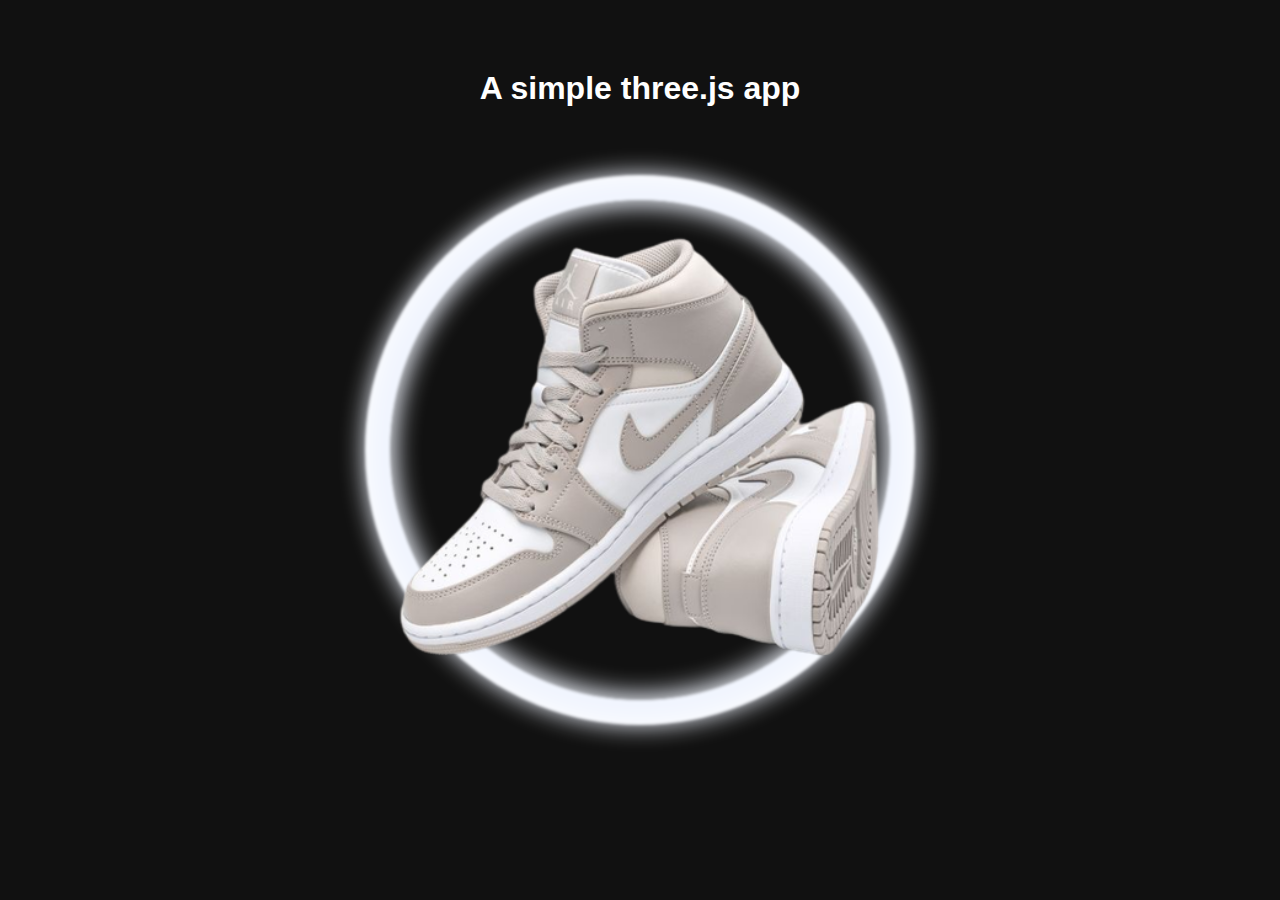
<file: Laboratorio/Projeto/test3DModel/index.html>
<!DOCTYPE html>
<html>
  <head>
    <meta charset="utf-8" />
    <title>A simple Three.JS App</title>
    <link rel="stylesheet" href="css/style.css" />
  </head>
  <body>
    <header>
      <h1>A simple three.js app</h1>
    </header>

    <main>
        <div class="container">
            <div class="circle"></div>
          </div>
        <!--<div id="container3D"></div>-->
        <img src="./imgs/snekears-removebg-preview.png" alt="">
    </main>

    <!--<script type="module" src="js/main.js"></script>-->
  </body>
</html>
</file>
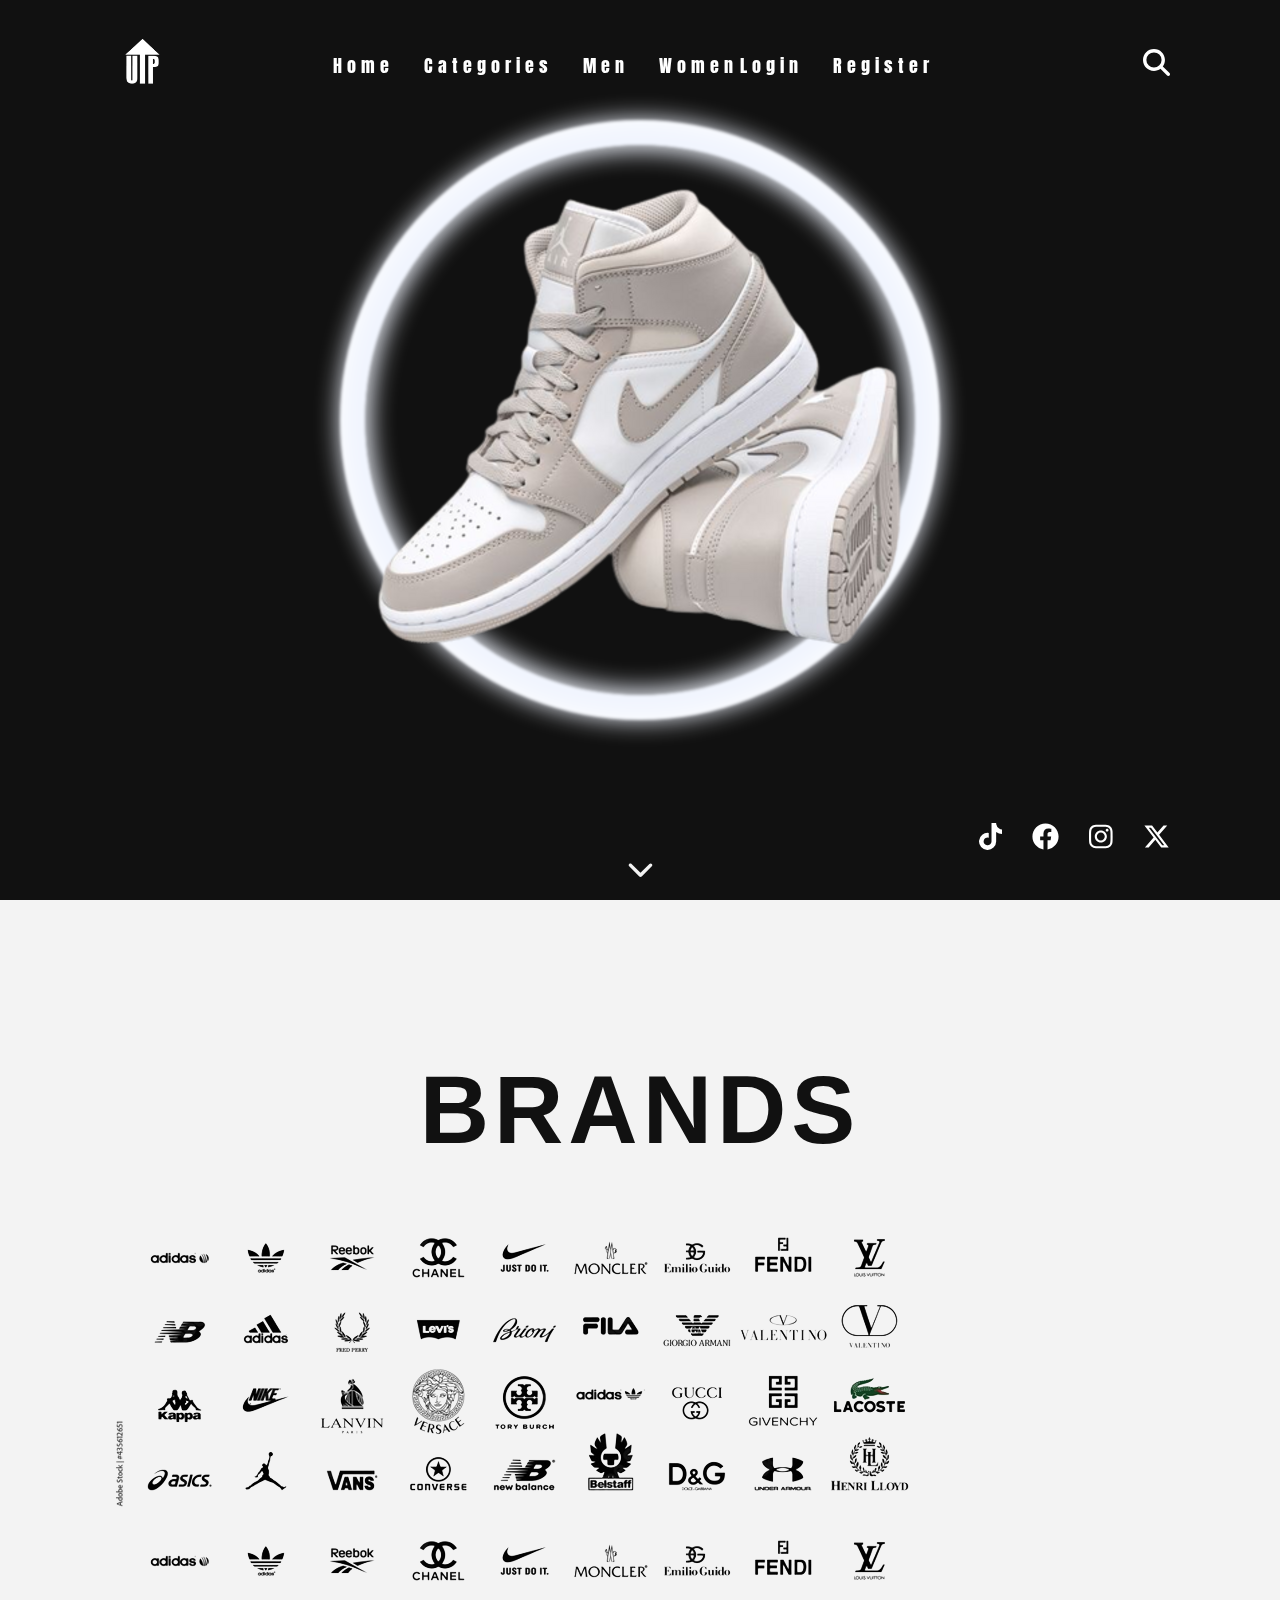
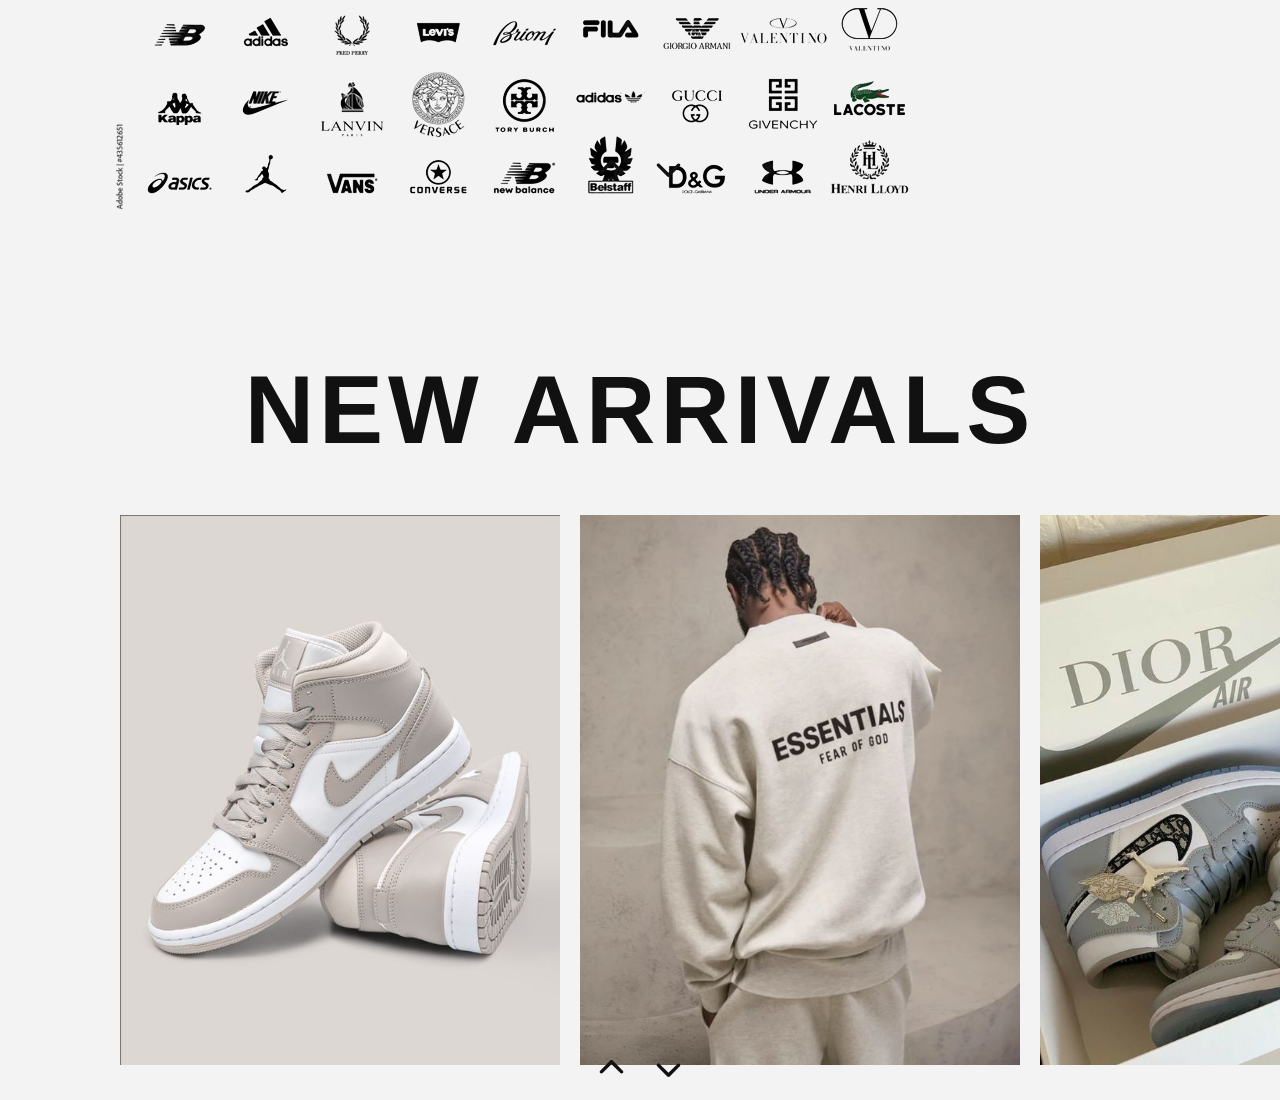
<file: Laboratorio/Projeto_Informacoes/testProjeto/index.html>
<!DOCTYPE html>
<html lang="en">
  <head>
    <meta charset="UTF-8" />
    <meta name="viewport" content="width=device-width, initial-scale=1.0" />

    <link rel="preconnect" href="https://fonts.googleapis.com" />
    <link rel="preconnect" href="https://fonts.gstatic.com" crossorigin />
    <link
      href="https://fonts.googleapis.com/css2?family=Anton&display=swap"
      rel="stylesheet"
    />

    <link rel="stylesheet" href="css/style.css" />
    <link rel="stylesheet" href="css/cols.css" />
    <title>Document</title>
  </head>
  <body>
    <section id="sectionHome">
      <div class="container nav">
        <div class="logo col3">
          <img src="../Logo/logo.png" alt="" />
        </div>
        <div class="mainMenu col4 flexCenter">
          <ul>
            <li><a href="index.php">Home</a></li>
            <li><a href="categories.php">Categories</a></li>
            <li><a href="men.php">Men</a></li>
            <li><a href="women.php">Women</a></li>
          </ul>
        </div>
        <div class="accountMenu col4 flexLeft">
          <ul>
            <li><a href="login.php">Login</a></li>
            <li><a href="register.php">Register</a></li>
          </ul>
        </div>
        <div class="searchMenu col1">
          <div class="searchIcon">
            <svg
              xmlns="http://www.w3.org/2000/svg"
              height="1em"
              viewBox="0 0 512 512"
            >
              <!--! Font Awesome Free 6.4.2 by @fontawesome - https://fontawesome.com License - https://fontawesome.com/license (Commercial License) Copyright 2023 Fonticons, Inc. -->
              <path
                d="M416 208c0 45.9-14.9 88.3-40 122.7L502.6 457.4c12.5 12.5 12.5 32.8 0 45.3s-32.8 12.5-45.3 0L330.7 376c-34.4 25.2-76.8 40-122.7 40C93.1 416 0 322.9 0 208S93.1 0 208 0S416 93.1 416 208zM208 352a144 144 0 1 0 0-288 144 144 0 1 0 0 288z"
              />
            </svg>
          </div>
        </div>
      </div>
      <div class="container destaque">
        <div class="col3"></div>
        <div class="col6">
          <div class="circle"></div>
          <img class="destaqueImg" src="../Img/snekears600.png" alt="" />
        </div>
        <div class="col3"></div>
      </div>
      <div class="container socials">
        <div class="col12 flexRight">
          <svg xmlns="http://www.w3.org/2000/svg" viewBox="0 0 448 512">
            <!--! Font Awesome Free 6.4.2 by @fontawesome - https://fontawesome.com License - https://fontawesome.com/license (Commercial License) Copyright 2023 Fonticons, Inc. -->
            <path
              d="M448,209.91a210.06,210.06,0,0,1-122.77-39.25V349.38A162.55,162.55,0,1,1,185,188.31V278.2a74.62,74.62,0,1,0,52.23,71.18V0l88,0a121.18,121.18,0,0,0,1.86,22.17h0A122.18,122.18,0,0,0,381,102.39a121.43,121.43,0,0,0,67,20.14Z"
            />
          </svg>
          <svg xmlns="http://www.w3.org/2000/svg" viewBox="0 0 512 512">
            <!--! Font Awesome Free 6.4.2 by @fontawesome - https://fontawesome.com License - https://fontawesome.com/license (Commercial License) Copyright 2023 Fonticons, Inc. -->
            <path
              d="M504 256C504 119 393 8 256 8S8 119 8 256c0 123.78 90.69 226.38 209.25 245V327.69h-63V256h63v-54.64c0-62.15 37-96.48 93.67-96.48 27.14 0 55.52 4.84 55.52 4.84v61h-31.28c-30.8 0-40.41 19.12-40.41 38.73V256h68.78l-11 71.69h-57.78V501C413.31 482.38 504 379.78 504 256z"
            />
          </svg>
          <svg
            xmlns="http://www.w3.org/2000/svg"
            height="1em"
            viewBox="0 0 448 512"
          >
            <!--! Font Awesome Free 6.4.2 by @fontawesome - https://fontawesome.com License - https://fontawesome.com/license (Commercial License) Copyright 2023 Fonticons, Inc. -->
            <path
              d="M224.1 141c-63.6 0-114.9 51.3-114.9 114.9s51.3 114.9 114.9 114.9S339 319.5 339 255.9 287.7 141 224.1 141zm0 189.6c-41.1 0-74.7-33.5-74.7-74.7s33.5-74.7 74.7-74.7 74.7 33.5 74.7 74.7-33.6 74.7-74.7 74.7zm146.4-194.3c0 14.9-12 26.8-26.8 26.8-14.9 0-26.8-12-26.8-26.8s12-26.8 26.8-26.8 26.8 12 26.8 26.8zm76.1 27.2c-1.7-35.9-9.9-67.7-36.2-93.9-26.2-26.2-58-34.4-93.9-36.2-37-2.1-147.9-2.1-184.9 0-35.8 1.7-67.6 9.9-93.9 36.1s-34.4 58-36.2 93.9c-2.1 37-2.1 147.9 0 184.9 1.7 35.9 9.9 67.7 36.2 93.9s58 34.4 93.9 36.2c37 2.1 147.9 2.1 184.9 0 35.9-1.7 67.7-9.9 93.9-36.2 26.2-26.2 34.4-58 36.2-93.9 2.1-37 2.1-147.8 0-184.8zM398.8 388c-7.8 19.6-22.9 34.7-42.6 42.6-29.5 11.7-99.5 9-132.1 9s-102.7 2.6-132.1-9c-19.6-7.8-34.7-22.9-42.6-42.6-11.7-29.5-9-99.5-9-132.1s-2.6-102.7 9-132.1c7.8-19.6 22.9-34.7 42.6-42.6 29.5-11.7 99.5-9 132.1-9s102.7-2.6 132.1 9c19.6 7.8 34.7 22.9 42.6 42.6 11.7 29.5 9 99.5 9 132.1s2.7 102.7-9 132.1z"
            />
          </svg>
          <svg
            xmlns="http://www.w3.org/2000/svg"
            height="1em"
            viewBox="0 0 512 512"
          >
            <!--! Font Awesome Free 6.4.2 by @fontawesome - https://fontawesome.com License - https://fontawesome.com/license (Commercial License) Copyright 2023 Fonticons, Inc. -->
            <path
              d="M389.2 48h70.6L305.6 224.2 487 464H345L233.7 318.6 106.5 464H35.8L200.7 275.5 26.8 48H172.4L272.9 180.9 389.2 48zM364.4 421.8h39.1L151.1 88h-42L364.4 421.8z"
            />
          </svg>
        </div>
      </div>
      <div class="arrows arrowsHome">
        <div class="brandsArrow">
          <a href="#sectionBrand">
            <svg xmlns="http://www.w3.org/2000/svg" height="2em" viewBox="0 0 512 512"><!--! Font Awesome Free 6.4.2 by @fontawesome - https://fontawesome.com License - https://fontawesome.com/license (Commercial License) Copyright 2023 Fonticons, Inc. --><path d="M233.4 406.6c12.5 12.5 32.8 12.5 45.3 0l192-192c12.5-12.5 12.5-32.8 0-45.3s-32.8-12.5-45.3 0L256 338.7 86.6 169.4c-12.5-12.5-32.8-12.5-45.3 0s-12.5 32.8 0 45.3l192 192z"/></svg>
          </a>
          </div>
      </div>
    </section>

    <section id="sectionBrand">
      <div class="container title">
        <div class="col12">
          <h1>Brands</h1>
        </div>
      </div>
      <div class="container content">
        <div class="col12">
          <img src="../Img/BRANDS-removebg-preview.png" alt="">
          <img src="../Img/BRANDS-removebg-preview.png" alt="">
        </div>
      </div>
      <div class="arrows arrowsBrands">
        <div class="homeArrow">
          <a href="#sectionHome">
            <svg xmlns="http://www.w3.org/2000/svg" height="1em" viewBox="0 0 512 512"><!--! Font Awesome Free 6.4.2 by @fontawesome - https://fontawesome.com License - https://fontawesome.com/license (Commercial License) Copyright 2023 Fonticons, Inc. --><path d="M233.4 105.4c12.5-12.5 32.8-12.5 45.3 0l192 192c12.5 12.5 12.5 32.8 0 45.3s-32.8 12.5-45.3 0L256 173.3 86.6 342.6c-12.5 12.5-32.8 12.5-45.3 0s-12.5-32.8 0-45.3l192-192z"/></svg>          </a>
        </div>
        <div class="newarrivalsArrow">
          <a href="#sectionNewArrivals">
            <svg xmlns="http://www.w3.org/2000/svg" height="2em" viewBox="0 0 512 512"><!--! Font Awesome Free 6.4.2 by @fontawesome - https://fontawesome.com License - https://fontawesome.com/license (Commercial License) Copyright 2023 Fonticons, Inc. --><path d="M233.4 406.6c12.5 12.5 32.8 12.5 45.3 0l192-192c12.5-12.5 12.5-32.8 0-45.3s-32.8-12.5-45.3 0L256 338.7 86.6 169.4c-12.5-12.5-32.8-12.5-45.3 0s-12.5 32.8 0 45.3l192 192z"/></svg>
          </a>
        </div>
      </div>
    </section>
    
    <section id="sectionNewArrivals">
      <div class="container title">
        <div class="col12">
          <h1>new arrivals</h1>
        </div>
      </div>
      <div class="content newArrivals">
        <div id="newArrivalsImageGallery" class="newArrivalsInfo">
          <img src="../Img/snekears.jpg" alt="">
          <img src="../Img/db37e277c3e9b04a677e5e936fe6c497.jpg" alt="">
          <img src="../Img/snekears3.jpg" alt="">
          <img src="../Img/snekears4.jpg" alt="">
          <img src="../Img/snekears2.jpg" alt="">
          <img src="../Img/snekears5.jpg" alt="">
        </div>
      </div>
      <div class="arrows arrowsNewArrivals">
        <div class="homeArrow">
          <a href="#sectionBrand">
            <svg xmlns="http://www.w3.org/2000/svg" height="1em" viewBox="0 0 512 512"><!--! Font Awesome Free 6.4.2 by @fontawesome - https://fontawesome.com License - https://fontawesome.com/license (Commercial License) Copyright 2023 Fonticons, Inc. --><path d="M233.4 105.4c12.5-12.5 32.8-12.5 45.3 0l192 192c12.5 12.5 12.5 32.8 0 45.3s-32.8 12.5-45.3 0L256 173.3 86.6 342.6c-12.5 12.5-32.8 12.5-45.3 0s-12.5-32.8 0-45.3l192-192z"/></svg>          </a>
        </div>
        <div class="newarrivalsArrow">
          <a href="#sectionNewArrivals">
            <svg xmlns="http://www.w3.org/2000/svg" height="2em" viewBox="0 0 512 512"><!--! Font Awesome Free 6.4.2 by @fontawesome - https://fontawesome.com License - https://fontawesome.com/license (Commercial License) Copyright 2023 Fonticons, Inc. --><path d="M233.4 406.6c12.5 12.5 32.8 12.5 45.3 0l192-192c12.5-12.5 12.5-32.8 0-45.3s-32.8-12.5-45.3 0L256 338.7 86.6 169.4c-12.5-12.5-32.8-12.5-45.3 0s-12.5 32.8 0 45.3l192 192z"/></svg>
          </a>
        </div>
      </div>
    </section>


    <script>
      document.addEventListener("DOMContentLoaded", function () {
        // Obtém a referência para o elemento .nav
        var nav = document.querySelector(".nav");

        // Obtém a posição da <section class="sectionBrand">
        var sectionBrand = document.querySelector("#sectionBrand");
        var sectionBrandPosition = sectionBrand.offsetTop;

          // Obtém a referência para a imagem dentro da .logo
        var logoImage = document.querySelector(".logo img");

        // Adiciona um ouvinte de rolagem à janela
        window.addEventListener("scroll", function () {
          // Obtém a posição de rolagem atual
          var scrollPosition = window.scrollY;

          // Verifica se a posição de rolagem atingiu ou ultrapassou 100vh
          if (scrollPosition >= sectionBrandPosition) {
            // Adiciona a classe .navBlue se a posição de rolagem for maior ou igual a 100
            nav.classList.add("navBlack");

            // Atualiza a imagem da logo para outra imagem
            logoImage.src = "../Logo/logo-Black.png";
          } else {
            // Remove a classe .navBlue se a posição de rolagem for menor que 100
            nav.classList.remove("navBlack");

            // Restaura a imagem original da logo
            logoImage.src = "../Logo/logo.png";
          }
        });
      });

      let isMouseDown = false;
    let startX;
    let scrollLeft;

    const gallery = document.getElementById('newArrivalsImageGallery');

    gallery.addEventListener('mousedown', (e) => {
        isMouseDown = true;
        startX = e.pageX - gallery.offsetLeft;
        scrollLeft = gallery.scrollLeft;
        gallery.style.cursor = 'grabbing';
    });

    gallery.addEventListener('mouseup', () => {
        isMouseDown = false;
        gallery.style.cursor = 'grab';
    });

    gallery.addEventListener('mouseleave', () => {
        isMouseDown = false;
        gallery.style.cursor = 'grab';
    });

    gallery.addEventListener('mousemove', (e) => {
        if (!isMouseDown) return;
        e.preventDefault();
        const x = e.pageX - gallery.offsetLeft;
        const walk = (x - startX) * 3;
        gallery.scrollLeft = scrollLeft - walk;
    });
    </script>
  </body>
</html>
</file>
<file: Laboratorio/Projeto/test3DModel/css/style.css>
body {
    margin-top: 70px !important;
    margin-right: 50px !important;
    margin-bottom: 70px !important;
    margin-left: 50px !important;
    font-family: "Montserrat", sans-serif;
    background-color: #111;
  }

  .circle {
    width: 500px;
    height: 500px;
    border: 25px solid #FFFFFF; /* Define uma linha de contorno ao redor do círculo */
    border-radius: 50%; /* Torna o elemento um círculo */
    position: absolute;
    top: 50%;
    left: 50%;
    transform: translate(-50%, -50%);
    filter: blur(1.5px);
  }

  .circle::before,
    .circle::after {
      content: "";
      position: absolute;
      width: 100%;
      height: 100%;
      border-radius: 50%;
    }

    .circle::before {
        box-shadow: 0 0 25px 25px #F1F5FE; /* Brilho para fora */
      }
  
      .circle::after {
        box-shadow: 0 0 25px 5px #F1F5FE inset; /* Brilho para dentro */
      }
  
  header {
    margin-top: 3em;
    text-align: center;
    color: white;
  }
  
  header h1 {
    font-size: 2em;
    font-weight: 900;
  }
  
  #container3D canvas {
    width: 100vw !important;
    height: 100vh !important;
    position: absolute;
    top: 0;
    left: 0;
  }

  img{
    width: 550px;
    height: 550px;
    object-fit: cover;
    position: absolute;
    top: 50%;
    left: 50%;
    transform: translate(-50%, -50%);
  }

  img::before,
  img::after {
    content: "";
    position: absolute;
    width: 100%;
    height: 100%;
    border-radius: 50%;
  }
</file>
<file: Laboratorio/Projeto_Informacoes/testProjeto/css/style.css>
* {
  margin: 0;
  padding: 0;
  box-sizing: border-box;
}

html{
  scroll-behavior: smooth;
}

body {
  font-family: Arial, sans-serif;
  font-size: 18px;
  letter-spacing: 5px;
}

section {
  display: flex;
  background-color: #f3f3f3;
  flex-direction: column;
  width: 100%;
  height: 100vh;
  padding: 30px 0 50px 0;
}

.arrows{
  position: absolute;
  left: 50%;
  right: 50%;
  transform: translateX(-50%);
  fill: #111111;
  display: flex;
  align-items: center;
  justify-content: center;
}

.arrows svg{
  fill: #111111;
  display: flex;
  align-items: center;
  justify-content: center;
  cursor: pointer;
  margin: 0 15px;
}

.arrowsHome{
  fill: #f3f3f3;
  top: 95%;
}

.arrowsHome svg{
  fill: #f3f3f3;
}

.arrowsBrands{
  fill: #f3f3f3;
  top: 195%;
}

.arrowsNewArrivals{
  fill: #f3f3f3;
  top: 295%;
}

#sectionHome{
  background-color: #111111;
}

#sectionBrand{
  background-color: #f3f3f3;
}

svg {
  height: 1.5em;
}

.flexLeft {
  display: flex;
  justify-content: flex-start;
}

.flexCenter {
  display: flex;
  justify-content: center;
}

.flexRight {
  display: flex;
  justify-content: flex-end;
}

.nav {
  position: fixed;
  left: 50%;
  transform: translateX(-50%);
  font-family: "Anton", sans-serif;
  height: 65px;
  z-index: 100;
}

@media (max-width: 480px) {
  .nav {
    left: 0;
    transform: translateX(0);
  }
}

.nav .logo img {
  width: 65px;
  height: 65px;
}

.nav .logo img:hover {
  cursor: pointer;
}

.nav ul {
  display: flex;
  align-items: center;
  list-style: none;
}

.nav ul li {
  font-weight: 400;
  margin-right: 30px;
}

.nav a {
  text-decoration: none;
  color: #ffffff;
}

.navBlack a{
  color: #111111;
}

.nav .searchMenu {
  display: flex;
  align-items: center;
  justify-content: flex-end;
}

.nav svg {
  fill: #ffffff;
}

.navBlack svg{
  fill: #111111;
}

.nav svg:hover {
  cursor: pointer;
}

.destaque {
  position: relative;
  height: 100vh;
}

.circle {
  position: absolute;
  width: 600px;
  height: 600px;
  border: 25px solid #ffffff; /* Define uma linha de contorno ao redor do círculo */
  border-radius: 50%; /* Torna o elemento um círculo */
  left: 50%;
  top: 50%;
  transform: translate(-50%, -50%);
  filter: blur(1.5px);
  z-index: 1;
}

.circle::before,
.circle::after {
  content: "";
  position: absolute;
  width: 100%;
  height: 100%;
  border-radius: 50%;
}

.circle::before {
  box-shadow: 0 0 25px 25px #f1f5fe; /* Brilho para fora */
}

.circle::after {
  box-shadow: 0 0 25px 5px #f1f5fe inset; /* Brilho para dentro */
}

@media (max-width: 480px) {
  .circle {
    position: absolute;
    width: 200px;
    height: 200px;
    border: 25px solid #ffffff; /* Define uma linha de contorno ao redor do círculo */
    border-radius: 50%; /* Torna o elemento um círculo */
    left: 0%;
    top: 50%;
    transform: translate(-0%, -50%);
    filter: blur(1.5px);
    z-index: 1;
  }
}

.destaqueImg {
  width: 600px;
  object-fit: cover;
  position: absolute;
  left: 50%;
  top: 50%;
  transform: translate(-50%, -50%);
  z-index: 2;
}

.destaqueImg::before,
.destaqueImg::after {
  content: "";
  position: absolute;
  width: 100%;
  height: 100%;
  border-radius: 50%;
}

@media (max-width: 480px) {
  .destaqueImg {
    position: absolute;
    width: 200px;
    height: 200px;
    border: 25px solid #ffffff; /* Define uma linha de contorno ao redor do círculo */
    border-radius: 50%; /* Torna o elemento um círculo */
    left: 0%;
    top: 50%;
    transform: translate(-0%, -50%);
    filter: blur(1.5px);
    z-index: 1;
  }
}

.socials {
  height: 5vh;
  fill: #ffffff;
  display: flex;
  flex-direction: row;
  justify-content: flex-end;
  align-items: flex-end;
}

.socials svg {
  margin-left: 30px;
}

.title{
  padding-top: 125px;
  color: #111111;
  padding-bottom: 50px;
}

.title h1 {
  font-size: 96px;
  font-weight: bold;
  text-transform: uppercase;
  text-align: center;
}

@media (max-width: 480px) {
  .title h1 {
    font-size: 26px;
  font-weight: bold;
  text-transform: uppercase;
  text-align: center;
  }

  #sectionBrand img{
    width: 50%;
    height: 50%;
  }
}

.content{
  height: 100%;
}

.newArrivalsInfo{
  display: flex;
  flex-direction: row;
  cursor: grab;
  overflow: auto;
  white-space: nowrap;
  width: calc((100% - 20px*6));
  margin-left: auto;
}

.newArrivalsInfo::-webkit-scrollbar {
  display: none;
}

.newArrivals img{
  margin-right: 20px;
  height: 550px;
  flex-shrink: 0;
  object-fit:cover;
  object-position: 50% 50%;
}
</file>
<file: Laboratorio/Projeto_Informacoes/testProjeto/css/cols.css>
.container {
    display: grid;
    grid-template-columns: repeat(12, 1fr);
    grid-column-gap: 20px;
    margin: 0 auto;
    width: calc((100% - 20px*11))
}

.col {
    width: 90px;
}

/* Responsive Grid */
@media (max-width: 1440px) {
    .col {
        width: calc((100% - 20px*11) / 12);
    }
}

/* For tablet (768px) */
@media (max-width: 768px) {
    .container {
        grid-template-columns: repeat(8, 1fr);
    }
}

/* For phone (480px) */
@media (max-width: 480px) {
    .container {
        grid-template-columns: repeat(4, 1fr);
    }
}

.col1 { grid-column: span 1; }
.col2 { grid-column: span 2; }
.col3 { grid-column: span 3; }
.col4 { grid-column: span 4; }
.col5 { grid-column: span 5; }
.col6 { grid-column: span 6; }
.col7 { grid-column: span 7; }
.col8 { grid-column: span 8; }
.col9 { grid-column: span 9; }
.col10 { grid-column: span 10; }
.col11 { grid-column: span 11; }
.col12 { grid-column: span 12; }
</file>
